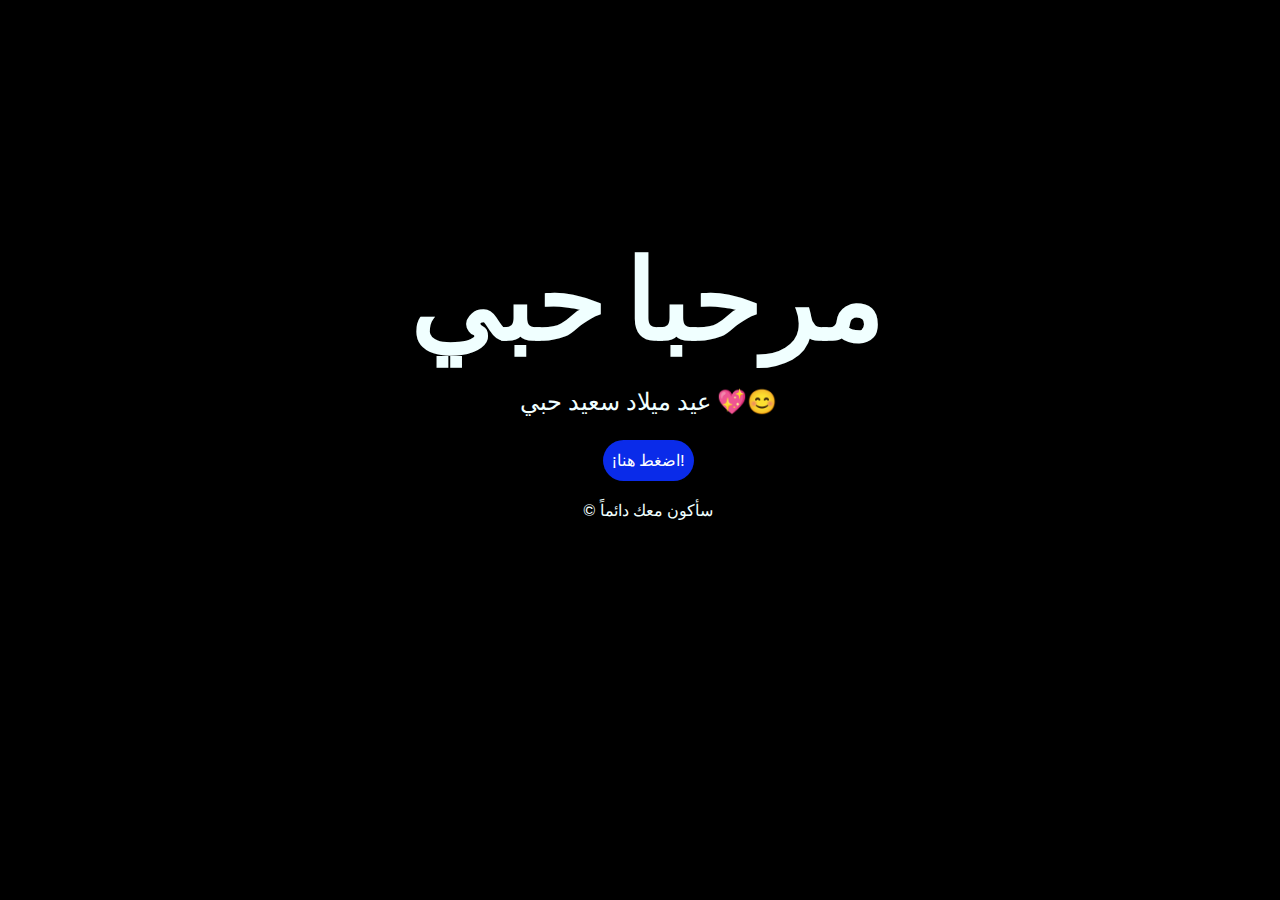
<file: index.html>
<!DOCTYPE html>
<html lang="es">

<head>
    <meta charset="UTF-8">
    <meta http-equiv="X-UA-Compatible" content="IE=edge">
    <meta name="viewport" content="width=device-width, initial-scale=1.0">
    <link rel="stylesheet" href="css/style.css">
    <link rel="icon" href="img/flowers.png" type="image/x-icon">
    <title>Flowers</title>
</head>

<body>
    <div class="greetings">
        <span>مرحبا</span>
        <span>حبي</span>

    </div>
    <div class="description">
        <span>عيد ميلاد سعيد حبي 💖😊</span>
    </div>
    <div class="button">
        <button class="botones">
            <a href="flower.html" style="color: #fff;">¡اضغط هنا!</a>
        </button>
    </div>

    <!-- Créditos -->
    <div class="I LOVE YOU SO MUCH">
        <p>&copy; سأكون معك دائماً</p>
    </div>
</body>

</html>
</file>
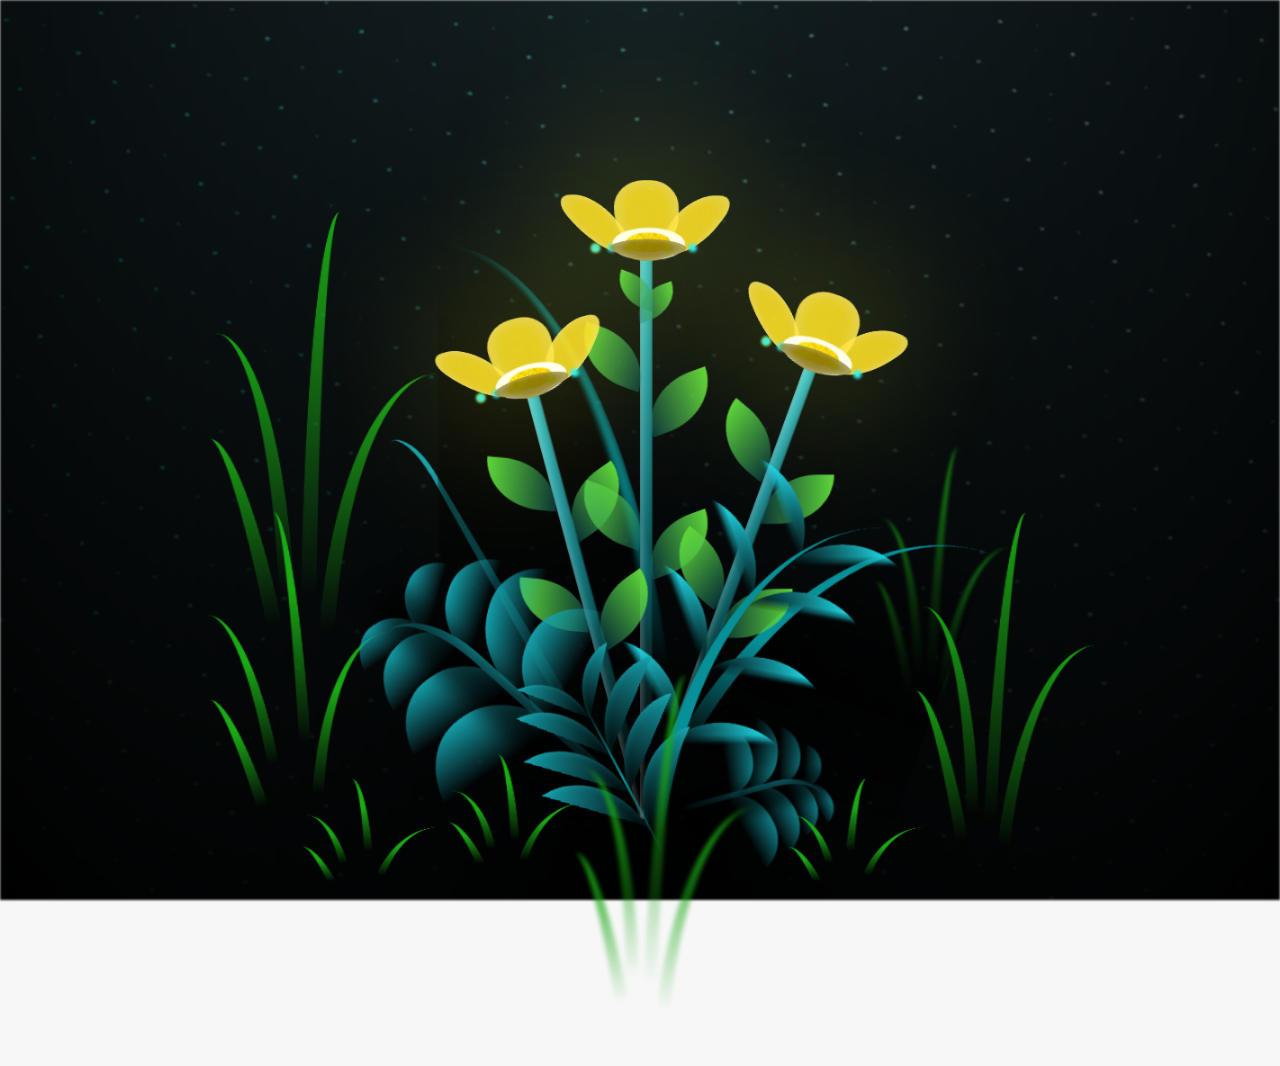
<file: flower.html>
<!DOCTYPE html>
<html lang="es">
  <head>
    <meta charset="UTF-8" />
    <meta http-equiv="X-UA-Compatible" content="IE=edge" />
    <meta name="viewport" content="width=device-width, initial-scale=1.0" />
    <link rel="stylesheet" href="css/main.css" />
    <link rel="icon" href="img/flowers.png" type="image/x-icon" />
    <title>Flower</title>
  </head>
  <body class="container">
    <audio src="sound/Runnin_ Home to You(MP3_160K).mp3" autoplay></audio>
    <div id="lyrics">
      
    </div>
    
    <h1 class="titulo">
      هذه الزهور الصفراء هي انعكاس للفرح الذي تجلبه إلى حياتي. <br> <br>
      شكرًا لك على إضاءة أيامي بوجودك.
      <br> <br> عيد ميلاد سعيد
    </h1>
    <div class="night"></div>
    <div class="flowers">
      <div class="flower flower--1">
        <div class="flower__leafs flower__leafs--1">
          <div class="flower__leaf flower__leaf--1"></div>
          <div class="flower__leaf flower__leaf--2"></div>
          <div class="flower__leaf flower__leaf--3"></div>
          <div class="flower__leaf flower__leaf--4"></div>
          <div class="flower__white-circle"></div>

          <div class="flower__light flower__light--1"></div>
          <div class="flower__light flower__light--2"></div>
          <div class="flower__light flower__light--3"></div>
          <div class="flower__light flower__light--4"></div>
          <div class="flower__light flower__light--5"></div>
          <div class="flower__light flower__light--6"></div>
          <div class="flower__light flower__light--7"></div>
          <div class="flower__light flower__light--8"></div>
        </div>
        <div class="flower__line">
          <div class="flower__line__leaf flower__line__leaf--1"></div>
          <div class="flower__line__leaf flower__line__leaf--2"></div>
          <div class="flower__line__leaf flower__line__leaf--3"></div>
          <div class="flower__line__leaf flower__line__leaf--4"></div>
          <div class="flower__line__leaf flower__line__leaf--5"></div>
          <div class="flower__line__leaf flower__line__leaf--6"></div>
        </div>
      </div>

      <div class="flower flower--2">
        <div class="flower__leafs flower__leafs--2">
          <div class="flower__leaf flower__leaf--1"></div>
          <div class="flower__leaf flower__leaf--2"></div>
          <div class="flower__leaf flower__leaf--3"></div>
          <div class="flower__leaf flower__leaf--4"></div>
          <div class="flower__white-circle"></div>

          <div class="flower__light flower__light--1"></div>
          <div class="flower__light flower__light--2"></div>
          <div class="flower__light flower__light--3"></div>
          <div class="flower__light flower__light--4"></div>
          <div class="flower__light flower__light--5"></div>
          <div class="flower__light flower__light--6"></div>
          <div class="flower__light flower__light--7"></div>
          <div class="flower__light flower__light--8"></div>
        </div>
        <div class="flower__line">
          <div class="flower__line__leaf flower__line__leaf--1"></div>
          <div class="flower__line__leaf flower__line__leaf--2"></div>
          <div class="flower__line__leaf flower__line__leaf--3"></div>
          <div class="flower__line__leaf flower__line__leaf--4"></div>
        </div>
      </div>

      <div class="flower flower--3">
        <div class="flower__leafs flower__leafs--3">
          <div class="flower__leaf flower__leaf--1"></div>
          <div class="flower__leaf flower__leaf--2"></div>
          <div class="flower__leaf flower__leaf--3"></div>
          <div class="flower__leaf flower__leaf--4"></div>
          <div class="flower__white-circle"></div>

          <div class="flower__light flower__light--1"></div>
          <div class="flower__light flower__light--2"></div>
          <div class="flower__light flower__light--3"></div>
          <div class="flower__light flower__light--4"></div>
          <div class="flower__light flower__light--5"></div>
          <div class="flower__light flower__light--6"></div>
          <div class="flower__light flower__light--7"></div>
          <div class="flower__light flower__light--8"></div>
        </div>
        <div class="flower__line">
          <div class="flower__line__leaf flower__line__leaf--1"></div>
          <div class="flower__line__leaf flower__line__leaf--2"></div>
          <div class="flower__line__leaf flower__line__leaf--3"></div>
          <div class="flower__line__leaf flower__line__leaf--4"></div>
        </div>
      </div>

      <div class="grow-ans" style="--d: 1.2s">
        <div class="flower__g-long">
          <div class="flower__g-long__top"></div>
          <div class="flower__g-long__bottom"></div>
        </div>
      </div>

      <div class="growing-grass">
        <div class="flower__grass flower__grass--1">
          <div class="flower__grass--top"></div>
          <div class="flower__grass--bottom"></div>
          <div class="flower__grass__leaf flower__grass__leaf--1"></div>
          <div class="flower__grass__leaf flower__grass__leaf--2"></div>
          <div class="flower__grass__leaf flower__grass__leaf--3"></div>
          <div class="flower__grass__leaf flower__grass__leaf--4"></div>
          <div class="flower__grass__leaf flower__grass__leaf--5"></div>
          <div class="flower__grass__leaf flower__grass__leaf--6"></div>
          <div class="flower__grass__leaf flower__grass__leaf--7"></div>
          <div class="flower__grass__leaf flower__grass__leaf--8"></div>
          <div class="flower__grass__overlay"></div>
        </div>
      </div>

      <div class="growing-grass">
        <div class="flower__grass flower__grass--2">
          <div class="flower__grass--top"></div>
          <div class="flower__grass--bottom"></div>
          <div class="flower__grass__leaf flower__grass__leaf--1"></div>
          <div class="flower__grass__leaf flower__grass__leaf--2"></div>
          <div class="flower__grass__leaf flower__grass__leaf--3"></div>
          <div class="flower__grass__leaf flower__grass__leaf--4"></div>
          <div class="flower__grass__leaf flower__grass__leaf--5"></div>
          <div class="flower__grass__leaf flower__grass__leaf--6"></div>
          <div class="flower__grass__leaf flower__grass__leaf--7"></div>
          <div class="flower__grass__leaf flower__grass__leaf--8"></div>
          <div class="flower__grass__overlay"></div>
        </div>
      </div>

      <div class="grow-ans" style="--d: 2.4s">
        <div class="flower__g-right flower__g-right--1">
          <div class="leaf"></div>
        </div>
      </div>

      <div class="grow-ans" style="--d: 2.8s">
        <div class="flower__g-right flower__g-right--2">
          <div class="leaf"></div>
        </div>
      </div>

      <div class="grow-ans" style="--d: 2.8s">
        <div class="flower__g-front">
          <div
            class="flower__g-front__leaf-wrapper flower__g-front__leaf-wrapper--1"
          >
            <div class="flower__g-front__leaf"></div>
          </div>
          <div
            class="flower__g-front__leaf-wrapper flower__g-front__leaf-wrapper--2"
          >
            <div class="flower__g-front__leaf"></div>
          </div>
          <div
            class="flower__g-front__leaf-wrapper flower__g-front__leaf-wrapper--3"
          >
            <div class="flower__g-front__leaf"></div>
          </div>
          <div
            class="flower__g-front__leaf-wrapper flower__g-front__leaf-wrapper--4"
          >
            <div class="flower__g-front__leaf"></div>
          </div>
          <div
            class="flower__g-front__leaf-wrapper flower__g-front__leaf-wrapper--5"
          >
            <div class="flower__g-front__leaf"></div>
          </div>
          <div
            class="flower__g-front__leaf-wrapper flower__g-front__leaf-wrapper--6"
          >
            <div class="flower__g-front__leaf"></div>
          </div>
          <div
            class="flower__g-front__leaf-wrapper flower__g-front__leaf-wrapper--7"
          >
            <div class="flower__g-front__leaf"></div>
          </div>
          <div
            class="flower__g-front__leaf-wrapper flower__g-front__leaf-wrapper--8"
          >
            <div class="flower__g-front__leaf"></div>
          </div>
          <div class="flower__g-front__line"></div>
        </div>
      </div>

      <div class="grow-ans" style="--d: 3.2s">
        <div class="flower__g-fr">
          <div class="leaf"></div>
          <div class="flower__g-fr__leaf flower__g-fr__leaf--1"></div>
          <div class="flower__g-fr__leaf flower__g-fr__leaf--2"></div>
          <div class="flower__g-fr__leaf flower__g-fr__leaf--3"></div>
          <div class="flower__g-fr__leaf flower__g-fr__leaf--4"></div>
          <div class="flower__g-fr__leaf flower__g-fr__leaf--5"></div>
          <div class="flower__g-fr__leaf flower__g-fr__leaf--6"></div>
          <div class="flower__g-fr__leaf flower__g-fr__leaf--7"></div>
          <div class="flower__g-fr__leaf flower__g-fr__leaf--8"></div>
        </div>
      </div>

      <div class="long-g long-g--0">
        <div class="grow-ans" style="--d: 3s">
          <div class="leaf leaf--0"></div>
        </div>
        <div class="grow-ans" style="--d: 2.2s">
          <div class="leaf leaf--1"></div>
        </div>
        <div class="grow-ans" style="--d: 3.4s">
          <div class="leaf leaf--2"></div>
        </div>
        <div class="grow-ans" style="--d: 3.6s">
          <div class="leaf leaf--3"></div>
        </div>
      </div>

      <div class="long-g long-g--1">
        <div class="grow-ans" style="--d: 3.6s">
          <div class="leaf leaf--0"></div>
        </div>
        <div class="grow-ans" style="--d: 3.8s">
          <div class="leaf leaf--1"></div>
        </div>
        <div class="grow-ans" style="--d: 4s">
          <div class="leaf leaf--2"></div>
        </div>
        <div class="grow-ans" style="--d: 4.2s">
          <div class="leaf leaf--3"></div>
        </div>
      </div>

      <div class="long-g long-g--2">
        <div class="grow-ans" style="--d: 4s">
          <div class="leaf leaf--0"></div>
        </div>
        <div class="grow-ans" style="--d: 4.2s">
          <div class="leaf leaf--1"></div>
        </div>
        <div class="grow-ans" style="--d: 4.4s">
          <div class="leaf leaf--2"></div>
        </div>
        <div class="grow-ans" style="--d: 4.6s">
          <div class="leaf leaf--3"></div>
        </div>
      </div>

      <div class="long-g long-g--3">
        <div class="grow-ans" style="--d: 4s">
          <div class="leaf leaf--0"></div>
        </div>
        <div class="grow-ans" style="--d: 4.2s">
          <div class="leaf leaf--1"></div>
        </div>
        <div class="grow-ans" style="--d: 3s">
          <div class="leaf leaf--2"></div>
        </div>
        <div class="grow-ans" style="--d: 3.6s">
          <div class="leaf leaf--3"></div>
        </div>
      </div>

      <div class="long-g long-g--4">
        <div class="grow-ans" style="--d: 4s">
          <div class="leaf leaf--0"></div>
        </div>
        <div class="grow-ans" style="--d: 4.2s">
          <div class="leaf leaf--1"></div>
        </div>
        <div class="grow-ans" style="--d: 3s">
          <div class="leaf leaf--2"></div>
        </div>
        <div class="grow-ans" style="--d: 3.6s">
          <div class="leaf leaf--3"></div>
        </div>
      </div>

      <div class="long-g long-g--5">
        <div class="grow-ans" style="--d: 4s">
          <div class="leaf leaf--0"></div>
        </div>
        <div class="grow-ans" style="--d: 4.2s">
          <div class="leaf leaf--1"></div>
        </div>
        <div class="grow-ans" style="--d: 3s">
          <div class="leaf leaf--2"></div>
        </div>
        <div class="grow-ans" style="--d: 3.6s">
          <div class="leaf leaf--3"></div>
        </div>
      </div>

      <div class="long-g long-g--6">
        <div class="grow-ans" style="--d: 4.2s">
          <div class="leaf leaf--0"></div>
        </div>
        <div class="grow-ans" style="--d: 4.4s">
          <div class="leaf leaf--1"></div>
        </div>
        <div class="grow-ans" style="--d: 4.6s">
          <div class="leaf leaf--2"></div>
        </div>
        <div class="grow-ans" style="--d: 4.8s">
          <div class="leaf leaf--3"></div>
        </div>
      </div>

      <div class="long-g long-g--7">
        <div class="grow-ans" style="--d: 3s">
          <div class="leaf leaf--0"></div>
        </div>
        <div class="grow-ans" style="--d: 3.2s">
          <div class="leaf leaf--1"></div>
        </div>
        <div class="grow-ans" style="--d: 3.5s">
          <div class="leaf leaf--2"></div>
        </div>
        <div class="grow-ans" style="--d: 3.6s">
          <div class="leaf leaf--3"></div>
        </div>
      </div>
    </div>
    <script src="anim.js"></script>
    <script src="main.js"></script>
  </body>
</html>
</file>
<file: css/style.css>
@import url('https://fonts.googleapis.com/css2?family=Poppins:ital,wght@0,500;1,900&display=swap');
*{
    font-family: 'Poppins',cursive;
}
body{
    color: azure;
    width: 100%;
    height: 82vh;
    display: flex;
    flex-direction: column;
    align-items: center;
    justify-content: center;
    background-color: black;
    /* padding-top: -30; */
}

.botones{
    padding: 9px;
    border-radius: 80px;
    background-color: transparent;
    border: none;
}

.botones a{
    background-color: #0a2be9;
    padding: 9px;
    border-radius: 80px;
    -webkit-border-radius: 80px;
    -moz-border-radius: 80px;
    -ms-border-radius: 80px;
    -o-border-radius: 80px;

}

.botones a:focus{
    background-color: rgb(50, 194, 194);
}

.greetings{
    font-size: 7rem;
    font-weight: 900;
}
.greetings > span{
    animation: glow 2.5s ease-in-out infinite;
}
@keyframes glow{
    0%, 100%{
        color: #fff;
        text-shadow: 0 0 12px #39c6d6, 0 0 50px #39c6d6, 0 0 100px #39c6d6;
    }
    10%, 90%{
        color: #111;
        text-shadow: none;
    }
}
.greetings > span:nth-child(2){
    animation-delay: .2s ;
}
.greetings > span:nth-child(3){
    animation-delay: .4s ;
}
.greetings > span:nth-child(4){
    animation-delay: .6s;
}
.greetings > span:nth-child(5){
    animation-delay: .8s;
}
.greetings > span:nth-child(6){
    animation-delay: 1s;
}

.description{
    font-size: 1.5rem;
    margin-bottom: 20px;
}

.button a{
    text-decoration: none;
    font-size: 1rem;
    color: #111;
}

@media screen and (max-width:574px){
    .greetings{
        display: block;
        font-size: 4rem;
        font-weight: 800;
        text-align: center;
    }
    .description{
        font-size: 2rem;
    }
    
    .button a{
        font-size: 1rem;
    }
}
/* Media query para pantallas pequeñas */
@media only screen and (max-width: 600px) {
    .greetings {
        font-size: 4rem; /* Reduce el tamaño de fuente para móviles */
        text-align: center; /* Centra el texto en móviles */
    }

    .description {
        font-size: 2rem; /* Ajusta el tamaño de la descripción en móviles */
    }

    .button {
        width: 100%; /* Botón ocupa todo el ancho de la pantalla en móviles */
        text-align: center; /* Centra el botón */
    }

    .botones {
        padding: 10px 20px; /* Ajusta el padding para pantallas pequeñas */
        font-size: 1rem; /* Tamaño de fuente más pequeño en botones */
    }

    /* Otros ajustes específicos para pantallas pequeñas */
}
</file>
<file: css/main.css>
*,
*::after,
*::before {
  padding: 0;
  margin: 0;
  box-sizing: border-box;
}

:root {
  --dark-color: #000;
}

body {
  display: flex;
  align-items: flex-end;
  justify-content: center;
  min-height: 100vh;
  background-color: var(--dark-color);
  overflow: hidden;
  perspective: 1000px;
}

#lyrics {
  font-size: 28px;
  font-family: "Franklin Gothic Medium", "Arial Narrow", Arial, sans-serif;
  color: white;
  position: absolute;
  margin-bottom: 20%;
  z-index: 1;
  font-weight: bold;
  letter-spacing: 4px;
}
@media only screen and (max-width: 600px) {
  /* Estilos específicos para dispositivos con un ancho máximo de 600px */
  #lyrics {
      font-size: 14px; /* Reduce el tamaño del texto para dispositivos más pequeños */
      margin-bottom: 530px;
      letter-spacing: 3px;
  }

}
.titulo {
  margin-bottom: 180px;
  font-family: "Arial Narrow", Arial, sans-serif;
  color: yellow;
  position: absolute;
  font-weight: bold;
  letter-spacing: 10px;
  opacity: 0;
  animation: fadeIn 3s ease-in-out forwards;
  text-align: center;
}
@keyframes fadeIn {
  from {
    opacity: 0;
  }
  to {
    opacity: 1;
  }
}

.night {
  z-index: -1;
  position: absolute;
  left: 50%;
  top: 0;
  transform: translateX(-50%);
  width: 100%;
  height: 100%;
  filter: blur(0.1vmin);
  background-image: radial-gradient(
      ellipse at top,
      transparent 0%,
      var(--dark-color)
    ),
    radial-gradient(
      ellipse at bottom,
      var(--dark-color),
      rgba(145, 233, 255, 0.2)
    ),
    repeating-linear-gradient(
      220deg,
      rgb(0, 0, 0) 0px,
      rgb(0, 0, 0) 19px,
      transparent 19px,
      transparent 22px
    ),
    repeating-linear-gradient(
      189deg,
      rgb(0, 0, 0) 0px,
      rgb(0, 0, 0) 19px,
      transparent 19px,
      transparent 22px
    ),
    repeating-linear-gradient(
      148deg,
      rgb(0, 0, 0) 0px,
      rgb(0, 0, 0) 19px,
      transparent 19px,
      transparent 22px
    ),
    linear-gradient(90deg, rgb(0, 255, 250), rgb(240, 240, 240));
}

.flowers {
  position: relative;
  transform: scale(0.9);
  /*margin-bottom: 100px;
  */
}

@media only screen and (max-width: 600px) {
  /* Estilos específicos para dispositivos con un ancho máximo de 600px */
.flowers {
      font-size: 14px;
      margin-bottom: 35%;
      letter-spacing: 3px;
      transform: scale(1.0);
}

}

.flower {
  position: absolute;
  bottom: 10vmin;
  transform-origin: bottom center;
  z-index: 10;
  --fl-speed: 0.8s;
}
.flower--1 {
  -webkit-animation: moving-flower-1 4s linear infinite;
  animation: moving-flower-1 4s linear infinite;
}
.flower--1 .flower__line {
  height: 70vmin;
  -webkit-animation-delay: 0.3s;
  animation-delay: 0.3s;
}
.flower--1 .flower__line__leaf--1 {
  -webkit-animation: blooming-leaf-right var(--fl-speed) 1.6s backwards;
  animation: blooming-leaf-right var(--fl-speed) 1.6s backwards;
}
.flower--1 .flower__line__leaf--2 {
  -webkit-animation: blooming-leaf-right var(--fl-speed) 1.4s backwards;
  animation: blooming-leaf-right var(--fl-speed) 1.4s backwards;
}
.flower--1 .flower__line__leaf--3 {
  -webkit-animation: blooming-leaf-left var(--fl-speed) 1.2s backwards;
  animation: blooming-leaf-left var(--fl-speed) 1.2s backwards;
}
.flower--1 .flower__line__leaf--4 {
  -webkit-animation: blooming-leaf-left var(--fl-speed) 1s backwards;
  animation: blooming-leaf-left var(--fl-speed) 1s backwards;
}
.flower--1 .flower__line__leaf--5 {
  -webkit-animation: blooming-leaf-right var(--fl-speed) 1.8s backwards;
  animation: blooming-leaf-right var(--fl-speed) 1.8s backwards;
}
.flower--1 .flower__line__leaf--6 {
  -webkit-animation: blooming-leaf-left var(--fl-speed) 2s backwards;
  animation: blooming-leaf-left var(--fl-speed) 2s backwards;
}
.flower--2 {
  left: 50%;
  transform: rotate(20deg);
  -webkit-animation: moving-flower-2 4s linear infinite;
  animation: moving-flower-2 4s linear infinite;
}
.flower--2 .flower__line {
  height: 60vmin;
  -webkit-animation-delay: 0.6s;
  animation-delay: 0.6s;
}
.flower--2 .flower__line__leaf--1 {
  -webkit-animation: blooming-leaf-right var(--fl-speed) 1.9s backwards;
  animation: blooming-leaf-right var(--fl-speed) 1.9s backwards;
}
.flower--2 .flower__line__leaf--2 {
  -webkit-animation: blooming-leaf-right var(--fl-speed) 1.7s backwards;
  animation: blooming-leaf-right var(--fl-speed) 1.7s backwards;
}
.flower--2 .flower__line__leaf--3 {
  -webkit-animation: blooming-leaf-left var(--fl-speed) 1.5s backwards;
  animation: blooming-leaf-left var(--fl-speed) 1.5s backwards;
}
.flower--2 .flower__line__leaf--4 {
  -webkit-animation: blooming-leaf-left var(--fl-speed) 1.3s backwards;
  animation: blooming-leaf-left var(--fl-speed) 1.3s backwards;
}
.flower--3 {
  left: 50%;
  transform: rotate(-15deg);
  -webkit-animation: moving-flower-3 4s linear infinite;
  animation: moving-flower-3 4s linear infinite;
}
.flower--3 .flower__line {
  -webkit-animation-delay: 0.9s;
  animation-delay: 0.9s;
}
.flower--3 .flower__line__leaf--1 {
  -webkit-animation: blooming-leaf-right var(--fl-speed) 2.5s backwards;
  animation: blooming-leaf-right var(--fl-speed) 2.5s backwards;
}
.flower--3 .flower__line__leaf--2 {
  -webkit-animation: blooming-leaf-right var(--fl-speed) 2.3s backwards;
  animation: blooming-leaf-right var(--fl-speed) 2.3s backwards;
}
.flower--3 .flower__line__leaf--3 {
  -webkit-animation: blooming-leaf-left var(--fl-speed) 2.1s backwards;
  animation: blooming-leaf-left var(--fl-speed) 2.1s backwards;
}
.flower--3 .flower__line__leaf--4 {
  -webkit-animation: blooming-leaf-left var(--fl-speed) 1.9s backwards;
  animation: blooming-leaf-left var(--fl-speed) 1.9s backwards;
}
.flower__leafs {
  position: relative;
  -webkit-animation: blooming-flower 2s backwards;
  animation: blooming-flower 2s backwards;
}
.flower__leafs--1 {
  -webkit-animation-delay: 1.1s;
  animation-delay: 1.1s;
}
.flower__leafs--2 {
  -webkit-animation-delay: 1.4s;
  animation-delay: 1.4s;
}
.flower__leafs--3 {
  -webkit-animation-delay: 1.7s;
  animation-delay: 1.7s;
}
.flower__leafs::after {
  content: "";
  position: absolute;
  left: 0;
  top: 0;
  transform: translate(-50%, -100%);
  width: 8vmin;
  height: 8vmin;
  background-color: #f9fd25;
  /* background-color: #fd2525; */
  filter: blur(10vmin);
}
.flower__leaf {
  position: absolute;
  bottom: 0;
  left: 50%;
  width: 8vmin;
  height: 11vmin;
  border-radius: 51% 49% 47% 53%/44% 45% 55% 69%;
  background-color: #253bfd;
  background-color: #fddd25;
  transform-origin: bottom center;
  opacity: 0.9;
  box-shadow: inset 0 0 2vmin rgba(255, 255, 255, 0.5);
}
.flower__leaf--1 {
  transform: translate(-10%, 1%) rotateY(40deg) rotateX(-50deg);
}
.flower__leaf--2 {
  transform: translate(-50%, -4%) rotateX(40deg);
}
.flower__leaf--3 {
  transform: translate(-90%, 0%) rotateY(45deg) rotateX(50deg);
}
.flower__leaf--4 {
  width: 8vmin;
  height: 8vmin;
  transform-origin: bottom left;
  border-radius: 4vmin 10vmin 4vmin 4vmin;
  transform: translate(0%, 18%) rotateX(70deg) rotate(-43deg);
  background-color: #7c6901;
  z-index: 1;
  opacity: 0.8;
}
.flower__white-circle {
  position: absolute;
  left: -3.5vmin;
  top: -3vmin;
  width: 9vmin;
  height: 4vmin;
  border-radius: 50%;
  background-color: #fff;
}
.flower__white-circle::after {
  content: "";
  position: absolute;
  left: 50%;
  top: 45%;
  transform: translate(-50%, -50%);
  width: 60%;
  height: 60%;
  border-radius: inherit;
  background-image: repeating-linear-gradient(
      135deg,
      rgba(0, 0, 0, 0.03) 0px,
      rgba(0, 0, 0, 0.03) 1px,
      transparent 1px,
      transparent 12px
    ),
    repeating-linear-gradient(
      45deg,
      rgba(0, 0, 0, 0.03) 0px,
      rgba(0, 0, 0, 0.03) 1px,
      transparent 1px,
      transparent 12px
    ),
    repeating-linear-gradient(
      67.5deg,
      rgba(0, 0, 0, 0.03) 0px,
      rgba(0, 0, 0, 0.03) 1px,
      transparent 1px,
      transparent 12px
    ),
    repeating-linear-gradient(
      135deg,
      rgba(0, 0, 0, 0.03) 0px,
      rgba(0, 0, 0, 0.03) 1px,
      transparent 1px,
      transparent 12px
    ),
    repeating-linear-gradient(
      45deg,
      rgba(0, 0, 0, 0.03) 0px,
      rgba(0, 0, 0, 0.03) 1px,
      transparent 1px,
      transparent 12px
    ),
    repeating-linear-gradient(
      112.5deg,
      rgba(0, 0, 0, 0.03) 0px,
      rgba(0, 0, 0, 0.03) 1px,
      transparent 1px,
      transparent 12px
    ),
    repeating-linear-gradient(
      112.5deg,
      rgba(0, 0, 0, 0.03) 0px,
      rgba(0, 0, 0, 0.03) 1px,
      transparent 1px,
      transparent 12px
    ),
    repeating-linear-gradient(
      45deg,
      rgba(0, 0, 0, 0.03) 0px,
      rgba(0, 0, 0, 0.03) 1px,
      transparent 1px,
      transparent 12px
    ),
    repeating-linear-gradient(
      22.5deg,
      rgba(0, 0, 0, 0.03) 0px,
      rgba(0, 0, 0, 0.03) 1px,
      transparent 1px,
      transparent 12px
    ),
    repeating-linear-gradient(
      45deg,
      rgba(0, 0, 0, 0.03) 0px,
      rgba(0, 0, 0, 0.03) 1px,
      transparent 1px,
      transparent 12px
    ),
    repeating-linear-gradient(
      22.5deg,
      rgba(0, 0, 0, 0.03) 0px,
      rgba(0, 0, 0, 0.03) 1px,
      transparent 1px,
      transparent 12px
    ),
    repeating-linear-gradient(
      135deg,
      rgba(0, 0, 0, 0.03) 0px,
      rgba(0, 0, 0, 0.03) 1px,
      transparent 1px,
      transparent 12px
    ),
    repeating-linear-gradient(
      157.5deg,
      rgba(0, 0, 0, 0.03) 0px,
      rgba(0, 0, 0, 0.03) 1px,
      transparent 1px,
      transparent 12px
    ),
    repeating-linear-gradient(
      67.5deg,
      rgba(0, 0, 0, 0.03) 0px,
      rgba(0, 0, 0, 0.03) 1px,
      transparent 1px,
      transparent 12px
    ),
    repeating-linear-gradient(
      67.5deg,
      rgba(0, 0, 0, 0.03) 0px,
      rgba(0, 0, 0, 0.03) 1px,
      transparent 1px,
      transparent 12px
    ),
    linear-gradient(90deg, rgb(255, 235, 18), rgb(255, 206, 0));
}
.flower__line {
  height: 55vmin;
  width: 1.5vmin;
  background-image: linear-gradient(
      to left,
      rgba(0, 0, 0, 0.2),
      transparent,
      rgba(255, 255, 255, 0.2)
    ),
    linear-gradient(to top, transparent 10%, #14757a, #39c6d6);
  box-shadow: inset 0 0 2px rgba(0, 0, 0, 0.5);
  -webkit-animation: grow-flower-tree 4s backwards;
  animation: grow-flower-tree 4s backwards;
}
.flower__line__leaf {
  --w: 7vmin;
  --h: calc(var(--w) + 2vmin);
  position: absolute;
  top: 20%;
  left: 90%;
  width: var(--w);
  height: var(--h);
  border-top-right-radius: var(--h);
  border-bottom-left-radius: var(--h);
  background-image: linear-gradient(to top, rgba(20, 117, 122, 0.4), #5ed639);
}
.flower__line__leaf--1 {
  transform: rotate(70deg) rotateY(30deg);
}
.flower__line__leaf--2 {
  top: 45%;
  transform: rotate(70deg) rotateY(30deg);
}
.flower__line__leaf--3,
.flower__line__leaf--4,
.flower__line__leaf--6 {
  border-top-right-radius: 0;
  border-bottom-left-radius: 0;
  border-top-left-radius: var(--h);
  border-bottom-right-radius: var(--h);
  left: -460%;
  top: 12%;
  transform: rotate(-70deg) rotateY(30deg);
}
.flower__line__leaf--4 {
  top: 40%;
}
.flower__line__leaf--5 {
  top: 0;
  transform-origin: left;
  transform: rotate(70deg) rotateY(30deg) scale(0.6);
}
.flower__line__leaf--6 {
  top: -2%;
  left: -450%;
  transform-origin: right;
  transform: rotate(-70deg) rotateY(30deg) scale(0.6);
}
.flower__light {
  position: absolute;
  bottom: 0vmin;
  width: 1vmin;
  height: 1vmin;
  background-color: rgb(255, 251, 0);
  border-radius: 50%;
  filter: blur(0.2vmin);
  -webkit-animation: light-ans 4s linear infinite backwards;
  animation: light-ans 4s linear infinite backwards;
}
.flower__light:nth-child(odd) {
  background-color: #23f0ff;
}
.flower__light--1 {
  left: -2vmin;
  -webkit-animation-delay: 1s;
  animation-delay: 1s;
}
.flower__light--2 {
  left: 3vmin;
  -webkit-animation-delay: 0.5s;
  animation-delay: 0.5s;
}
.flower__light--3 {
  left: -6vmin;
  -webkit-animation-delay: 0.3s;
  animation-delay: 0.3s;
}
.flower__light--4 {
  left: 6vmin;
  -webkit-animation-delay: 0.9s;
  animation-delay: 0.9s;
}
.flower__light--5 {
  left: -1vmin;
  -webkit-animation-delay: 1.5s;
  animation-delay: 1.5s;
}
.flower__light--6 {
  left: -4vmin;
  -webkit-animation-delay: 3s;
  animation-delay: 3s;
}
.flower__light--7 {
  left: 3vmin;
  -webkit-animation-delay: 2s;
  animation-delay: 2s;
}
.flower__light--8 {
  left: -6vmin;
  -webkit-animation-delay: 3.5s;
  animation-delay: 3.5s;
}
.flower__grass {
  --c: #159faa;
  --line-w: 1.5vmin;
  position: absolute;
  bottom: 12vmin;
  left: -7vmin;
  display: flex;
  flex-direction: column;
  align-items: flex-end;
  z-index: 20;
  transform-origin: bottom center;
  transform: rotate(-48deg) rotateY(40deg);
}
.flower__grass--1 {
  -webkit-animation: moving-grass 2s linear infinite;
  animation: moving-grass 2s linear infinite;
}
.flower__grass--2 {
  left: 2vmin;
  bottom: 10vmin;
  transform: scale(0.5) rotate(75deg) rotateX(10deg) rotateY(-200deg);
  opacity: 0.8;
  z-index: 0;
  -webkit-animation: moving-grass--2 1.5s linear infinite;
  animation: moving-grass--2 1.5s linear infinite;
}
.flower__grass--top {
  width: 7vmin;
  height: 10vmin;
  border-top-right-radius: 100%;
  border-right: var(--line-w) solid var(--c);
  transform-origin: bottom center;
  transform: rotate(-2deg);
}
.flower__grass--bottom {
  margin-top: -2px;
  width: var(--line-w);
  height: 25vmin;
  background-image: linear-gradient(to top, transparent, var(--c));
}
.flower__grass__leaf {
  --size: 10vmin;
  position: absolute;
  width: calc(var(--size) * 2.1);
  height: var(--size);
  border-top-left-radius: var(--size);
  border-top-right-radius: var(--size);
  background-image: linear-gradient(
    to top,
    transparent,
    transparent 30%,
    var(--c)
  );
  z-index: 100;
}
.flower__grass__leaf--1 {
  top: -6%;
  left: 30%;
  --size: 6vmin;
  transform: rotate(-20deg);
  -webkit-animation: growing-grass-ans--1 2s 2.6s backwards;
  animation: growing-grass-ans--1 2s 2.6s backwards;
}
@-webkit-keyframes growing-grass-ans--1 {
  0% {
    transform-origin: bottom left;
    transform: rotate(-20deg) scale(0);
  }
}
@keyframes growing-grass-ans--1 {
  0% {
    transform-origin: bottom left;
    transform: rotate(-20deg) scale(0);
  }
}
.flower__grass__leaf--2 {
  top: -5%;
  left: -110%;
  --size: 6vmin;
  transform: rotate(10deg);
  -webkit-animation: growing-grass-ans--2 2s 2.4s linear backwards;
  animation: growing-grass-ans--2 2s 2.4s linear backwards;
}
@-webkit-keyframes growing-grass-ans--2 {
  0% {
    transform-origin: bottom right;
    transform: rotate(10deg) scale(0);
  }
}
@keyframes growing-grass-ans--2 {
  0% {
    transform-origin: bottom right;
    transform: rotate(10deg) scale(0);
  }
}
.flower__grass__leaf--3 {
  top: 5%;
  left: 60%;
  --size: 8vmin;
  transform: rotate(-18deg) rotateX(-20deg);
  -webkit-animation: growing-grass-ans--3 2s 2.2s linear backwards;
  animation: growing-grass-ans--3 2s 2.2s linear backwards;
}
@-webkit-keyframes growing-grass-ans--3 {
  0% {
    transform-origin: bottom left;
    transform: rotate(-18deg) rotateX(-20deg) scale(0);
  }
}
@keyframes growing-grass-ans--3 {
  0% {
    transform-origin: bottom left;
    transform: rotate(-18deg) rotateX(-20deg) scale(0);
  }
}
.flower__grass__leaf--4 {
  top: 6%;
  left: -135%;
  --size: 8vmin;
  transform: rotate(2deg);
  -webkit-animation: growing-grass-ans--4 2s 2s linear backwards;
  animation: growing-grass-ans--4 2s 2s linear backwards;
}
@-webkit-keyframes growing-grass-ans--4 {
  0% {
    transform-origin: bottom right;
    transform: rotate(2deg) scale(0);
  }
}
@keyframes growing-grass-ans--4 {
  0% {
    transform-origin: bottom right;
    transform: rotate(2deg) scale(0);
  }
}
.flower__grass__leaf--5 {
  top: 20%;
  left: 60%;
  --size: 10vmin;
  transform: rotate(-24deg) rotateX(-20deg);
  -webkit-animation: growing-grass-ans--5 2s 1.8s linear backwards;
  animation: growing-grass-ans--5 2s 1.8s linear backwards;
}
@-webkit-keyframes growing-grass-ans--5 {
  0% {
    transform-origin: bottom left;
    transform: rotate(-24deg) rotateX(-20deg) scale(0);
  }
}
@keyframes growing-grass-ans--5 {
  0% {
    transform-origin: bottom left;
    transform: rotate(-24deg) rotateX(-20deg) scale(0);
  }
}
.flower__grass__leaf--6 {
  top: 22%;
  left: -180%;
  --size: 10vmin;
  transform: rotate(10deg);
  -webkit-animation: growing-grass-ans--6 2s 1.6s linear backwards;
  animation: growing-grass-ans--6 2s 1.6s linear backwards;
}
@-webkit-keyframes growing-grass-ans--6 {
  0% {
    transform-origin: bottom right;
    transform: rotate(10deg) scale(0);
  }
}
@keyframes growing-grass-ans--6 {
  0% {
    transform-origin: bottom right;
    transform: rotate(10deg) scale(0);
  }
}
.flower__grass__leaf--7 {
  top: 39%;
  left: 70%;
  --size: 10vmin;
  transform: rotate(-10deg);
  -webkit-animation: growing-grass-ans--7 2s 1.4s linear backwards;
  animation: growing-grass-ans--7 2s 1.4s linear backwards;
}
@-webkit-keyframes growing-grass-ans--7 {
  0% {
    transform-origin: bottom left;
    transform: rotate(-10deg) scale(0);
  }
}
@keyframes growing-grass-ans--7 {
  0% {
    transform-origin: bottom left;
    transform: rotate(-10deg) scale(0);
  }
}
.flower__grass__leaf--8 {
  top: 40%;
  left: -215%;
  --size: 11vmin;
  transform: rotate(10deg);
  -webkit-animation: growing-grass-ans--8 2s 1.2s linear backwards;
  animation: growing-grass-ans--8 2s 1.2s linear backwards;
}
@-webkit-keyframes growing-grass-ans--8 {
  0% {
    transform-origin: bottom right;
    transform: rotate(10deg) scale(0);
  }
}
@keyframes growing-grass-ans--8 {
  0% {
    transform-origin: bottom right;
    transform: rotate(10deg) scale(0);
  }
}
.flower__grass__overlay {
  position: absolute;
  top: -10%;
  right: 0%;
  width: 100%;
  height: 100%;
  background-color: rgba(0, 0, 0, 0.6);
  filter: blur(1.5vmin);
  z-index: 100;
}
.flower__g-long {
  --w: 2vmin;
  --h: 6vmin;
  --c: #159faa;
  position: absolute;
  bottom: 10vmin;
  left: -3vmin;
  transform-origin: bottom center;
  transform: rotate(-30deg) rotateY(-20deg);
  display: flex;
  flex-direction: column;
  align-items: flex-end;
  -webkit-animation: flower-g-long-ans 3s linear infinite;
  animation: flower-g-long-ans 3s linear infinite;
}
@-webkit-keyframes flower-g-long-ans {
  0%,
  100% {
    transform: rotate(-30deg) rotateY(-20deg);
  }
  50% {
    transform: rotate(-32deg) rotateY(-20deg);
  }
}
@keyframes flower-g-long-ans {
  0%,
  100% {
    transform: rotate(-30deg) rotateY(-20deg);
  }
  50% {
    transform: rotate(-32deg) rotateY(-20deg);
  }
}
.flower__g-long__top {
  top: calc(var(--h) * -1);
  width: calc(var(--w) + 1vmin);
  height: var(--h);
  border-top-right-radius: 100%;
  border-right: 0.7vmin solid var(--c);
  transform: translate(-0.7vmin, 1vmin);
}
.flower__g-long__bottom {
  width: var(--w);
  height: 50vmin;
  transform-origin: bottom center;
  background-image: linear-gradient(to top, transparent 30%, var(--c));
  box-shadow: inset 0 0 2px rgba(0, 0, 0, 0.5);
  -webkit-clip-path: polygon(35% 0, 65% 1%, 100% 100%, 0% 100%);
  clip-path: polygon(35% 0, 65% 1%, 100% 100%, 0% 100%);
}
.flower__g-right {
  position: absolute;
  bottom: 6vmin;
  left: -2vmin;
  transform-origin: bottom left;
  transform: rotate(20deg);
}
.flower__g-right .leaf {
  width: 30vmin;
  height: 50vmin;
  border-top-left-radius: 100%;
  border-left: 2vmin solid #079097;
  background-image: linear-gradient(
    to bottom,
    transparent,
    var(--dark-color) 60%
  );
  -webkit-mask-image: linear-gradient(to top, transparent 30%, #079097 60%);
}
.flower__g-right--1 {
  -webkit-animation: flower-g-right-ans 2.5s linear infinite;
  animation: flower-g-right-ans 2.5s linear infinite;
}
.flower__g-right--2 {
  left: 5vmin;
  transform: rotateY(-180deg);
  -webkit-animation: flower-g-right-ans--2 3s linear infinite;
  animation: flower-g-right-ans--2 3s linear infinite;
}
.flower__g-right--2 .leaf {
  height: 75vmin;
  filter: blur(0.3vmin);
  opacity: 0.8;
}
@-webkit-keyframes flower-g-right-ans {
  0%,
  100% {
    transform: rotate(20deg);
  }
  50% {
    transform: rotate(24deg) rotateX(-20deg);
  }
}
@keyframes flower-g-right-ans {
  0%,
  100% {
    transform: rotate(20deg);
  }
  50% {
    transform: rotate(24deg) rotateX(-20deg);
  }
}
@-webkit-keyframes flower-g-right-ans--2 {
  0%,
  100% {
    transform: rotateY(-180deg) rotate(0deg) rotateX(-20deg);
  }
  50% {
    transform: rotateY(-180deg) rotate(6deg) rotateX(-20deg);
  }
}
@keyframes flower-g-right-ans--2 {
  0%,
  100% {
    transform: rotateY(-180deg) rotate(0deg) rotateX(-20deg);
  }
  50% {
    transform: rotateY(-180deg) rotate(6deg) rotateX(-20deg);
  }
}
.flower__g-front {
  position: absolute;
  bottom: 6vmin;
  left: 2.5vmin;
  z-index: 100;
  transform-origin: bottom center;
  transform: rotate(-28deg) rotateY(30deg) scale(1.04);
  -webkit-animation: flower__g-front-ans 2s linear infinite;
  animation: flower__g-front-ans 2s linear infinite;
}
@-webkit-keyframes flower__g-front-ans {
  0%,
  100% {
    transform: rotate(-28deg) rotateY(30deg) scale(1.04);
  }
  50% {
    transform: rotate(-35deg) rotateY(40deg) scale(1.04);
  }
}
@keyframes flower__g-front-ans {
  0%,
  100% {
    transform: rotate(-28deg) rotateY(30deg) scale(1.04);
  }
  50% {
    transform: rotate(-35deg) rotateY(40deg) scale(1.04);
  }
}
.flower__g-front__line {
  width: 0.3vmin;
  height: 20vmin;
  background-image: linear-gradient(
    to top,
    transparent,
    #079097,
    transparent 100%
  );
  position: relative;
}
.flower__g-front__leaf-wrapper {
  position: absolute;
  top: 0;
  left: 0;
  transform-origin: bottom left;
  transform: rotate(10deg);
}
.flower__g-front__leaf-wrapper:nth-child(even) {
  left: 0vmin;
  transform: rotateY(-180deg) rotate(5deg);
  -webkit-animation: flower__g-front__leaf-left-ans 1s ease-in backwards;
  animation: flower__g-front__leaf-left-ans 1s ease-in backwards;
}
.flower__g-front__leaf-wrapper:nth-child(odd) {
  -webkit-animation: flower__g-front__leaf-ans 1s ease-in backwards;
  animation: flower__g-front__leaf-ans 1s ease-in backwards;
}
.flower__g-front__leaf-wrapper--1 {
  top: -8vmin;
  transform: scale(0.7);
  -webkit-animation: flower__g-front__leaf-ans 1s 5.5s ease-in backwards !important;
  animation: flower__g-front__leaf-ans 1s 5.5s ease-in backwards !important;
}
.flower__g-front__leaf-wrapper--2 {
  top: -8vmin;
  transform: rotateY(-180deg) scale(0.7) !important;
  -webkit-animation: flower__g-front__leaf-left-ans-2 1s 4.6s ease-in backwards !important;
  animation: flower__g-front__leaf-left-ans-2 1s 4.6s ease-in backwards !important;
}
.flower__g-front__leaf-wrapper--3 {
  top: -3vmin;
  -webkit-animation: flower__g-front__leaf-ans 1s 4.6s ease-in backwards;
  animation: flower__g-front__leaf-ans 1s 4.6s ease-in backwards;
}
.flower__g-front__leaf-wrapper--4 {
  top: -3vmin;
  transform: rotateY(-180deg) scale(0.9) !important;
  -webkit-animation: flower__g-front__leaf-left-ans-2 1s 4.6s ease-in backwards !important;
  animation: flower__g-front__leaf-left-ans-2 1s 4.6s ease-in backwards !important;
}
@-webkit-keyframes flower__g-front__leaf-left-ans-2 {
  0% {
    transform: rotateY(-180deg) scale(0);
  }
}
@keyframes flower__g-front__leaf-left-ans-2 {
  0% {
    transform: rotateY(-180deg) scale(0);
  }
}
.flower__g-front__leaf-wrapper--5,
.flower__g-front__leaf-wrapper--6 {
  top: 2vmin;
}
.flower__g-front__leaf-wrapper--7,
.flower__g-front__leaf-wrapper--8 {
  top: 6.5vmin;
}
.flower__g-front__leaf-wrapper--2 {
  -webkit-animation-delay: 5.2s !important;
  animation-delay: 5.2s !important;
}
.flower__g-front__leaf-wrapper--3 {
  -webkit-animation-delay: 4.9s !important;
  animation-delay: 4.9s !important;
}
.flower__g-front__leaf-wrapper--5 {
  -webkit-animation-delay: 4.3s !important;
  animation-delay: 4.3s !important;
}
.flower__g-front__leaf-wrapper--6 {
  -webkit-animation-delay: 4.1s !important;
  animation-delay: 4.1s !important;
}
.flower__g-front__leaf-wrapper--7 {
  -webkit-animation-delay: 3.8s !important;
  animation-delay: 3.8s !important;
}
.flower__g-front__leaf-wrapper--8 {
  -webkit-animation-delay: 3.5s !important;
  animation-delay: 3.5s !important;
}
@-webkit-keyframes flower__g-front__leaf-ans {
  0% {
    transform: rotate(10deg) scale(0);
  }
}
@keyframes flower__g-front__leaf-ans {
  0% {
    transform: rotate(10deg) scale(0);
  }
}
@-webkit-keyframes flower__g-front__leaf-left-ans {
  0% {
    transform: rotateY(-180deg) rotate(5deg) scale(0);
  }
}
@keyframes flower__g-front__leaf-left-ans {
  0% {
    transform: rotateY(-180deg) rotate(5deg) scale(0);
  }
}
.flower__g-front__leaf {
  width: 10vmin;
  height: 10vmin;
  border-radius: 100% 0% 0% 100%/100% 100% 0% 0%;
  box-shadow: inset 0 2px 1vmin hsla(184deg, 97%, 58%, 0.2);
  background-image: linear-gradient(
      to bottom left,
      transparent,
      var(--dark-color)
    ),
    linear-gradient(to bottom right, #159faa 50%, transparent 50%, transparent);
  -webkit-mask-image: linear-gradient(
    to bottom right,
    #159faa 50%,
    transparent 50%,
    transparent
  );
  mask-image: linear-gradient(
    to bottom right,
    #159faa 50%,
    transparent 50%,
    transparent
  );
}
.flower__g-fr {
  position: absolute;
  bottom: -4vmin;
  left: vmin;
  transform-origin: bottom left;
  z-index: 10;
  -webkit-animation: flower__g-fr-ans 2s linear infinite;
  animation: flower__g-fr-ans 2s linear infinite;
}
@-webkit-keyframes flower__g-fr-ans {
  0%,
  100% {
    transform: rotate(2deg);
  }
  50% {
    transform: rotate(4deg);
  }
}
@keyframes flower__g-fr-ans {
  0%,
  100% {
    transform: rotate(2deg);
  }
  50% {
    transform: rotate(4deg);
  }
}
.flower__g-fr .leaf {
  width: 30vmin;
  height: 50vmin;
  border-top-left-radius: 100%;
  border-left: 2vmin solid #079097;
  -webkit-mask-image: linear-gradient(to top, transparent 25%, #079097 50%);
  position: relative;
  z-index: 1;
}
.flower__g-fr__leaf {
  position: absolute;
  top: 0;
  left: 0;
  width: 10vmin;
  height: 10vmin;
  border-radius: 100% 0% 0% 100%/100% 100% 0% 0%;
  box-shadow: inset 0 2px 1vmin hsla(184deg, 97%, 58%, 0.2);
  background-image: linear-gradient(
      to bottom left,
      transparent,
      var(--dark-color) 98%
    ),
    linear-gradient(to bottom right, #23f0ff 45%, transparent 50%, transparent);
  -webkit-mask-image: linear-gradient(
    135deg,
    #159faa 40%,
    transparent 50%,
    transparent
  );
}
.flower__g-fr__leaf--1 {
  left: 20vmin;
  transform: rotate(45deg);
  -webkit-animation: flower__g-fr-leaft-ans-1 0.5s 5.2s linear backwards;
  animation: flower__g-fr-leaft-ans-1 0.5s 5.2s linear backwards;
}
@-webkit-keyframes flower__g-fr-leaft-ans-1 {
  0% {
    transform-origin: left;
    transform: rotate(45deg) scale(0);
  }
}
@keyframes flower__g-fr-leaft-ans-1 {
  0% {
    transform-origin: left;
    transform: rotate(45deg) scale(0);
  }
}
.flower__g-fr__leaf--2 {
  left: 12vmin;
  top: -7vmin;
  transform: rotate(25deg) rotateY(-180deg);
  -webkit-animation: flower__g-fr-leaft-ans-6 0.5s 5s linear backwards;
  animation: flower__g-fr-leaft-ans-6 0.5s 5s linear backwards;
}
.flower__g-fr__leaf--3 {
  left: 15vmin;
  top: 6vmin;
  transform: rotate(55deg);
  -webkit-animation: flower__g-fr-leaft-ans-5 0.5s 4.8s linear backwards;
  animation: flower__g-fr-leaft-ans-5 0.5s 4.8s linear backwards;
}
.flower__g-fr__leaf--4 {
  left: 6vmin;
  top: -2vmin;
  transform: rotate(25deg) rotateY(-180deg);
  -webkit-animation: flower__g-fr-leaft-ans-6 0.5s 4.6s linear backwards;
  animation: flower__g-fr-leaft-ans-6 0.5s 4.6s linear backwards;
}
.flower__g-fr__leaf--5 {
  left: 10vmin;
  top: 14vmin;
  transform: rotate(55deg);
  -webkit-animation: flower__g-fr-leaft-ans-5 0.5s 4.4s linear backwards;
  animation: flower__g-fr-leaft-ans-5 0.5s 4.4s linear backwards;
}
@-webkit-keyframes flower__g-fr-leaft-ans-5 {
  0% {
    transform-origin: left;
    transform: rotate(55deg) scale(0);
  }
}
@keyframes flower__g-fr-leaft-ans-5 {
  0% {
    transform-origin: left;
    transform: rotate(55deg) scale(0);
  }
}
.flower__g-fr__leaf--6 {
  left: 0vmin;
  top: 6vmin;
  transform: rotate(25deg) rotateY(-180deg);
  -webkit-animation: flower__g-fr-leaft-ans-6 0.5s 4.2s linear backwards;
  animation: flower__g-fr-leaft-ans-6 0.5s 4.2s linear backwards;
}
@-webkit-keyframes flower__g-fr-leaft-ans-6 {
  0% {
    transform-origin: right;
    transform: rotate(25deg) rotateY(-180deg) scale(0);
  }
}
@keyframes flower__g-fr-leaft-ans-6 {
  0% {
    transform-origin: right;
    transform: rotate(25deg) rotateY(-180deg) scale(0);
  }
}
.flower__g-fr__leaf--7 {
  left: 5vmin;
  top: 22vmin;
  transform: rotate(45deg);
  -webkit-animation: flower__g-fr-leaft-ans-7 0.5s 4s linear backwards;
  animation: flower__g-fr-leaft-ans-7 0.5s 4s linear backwards;
}
@-webkit-keyframes flower__g-fr-leaft-ans-7 {
  0% {
    transform-origin: left;
    transform: rotate(45deg) scale(0);
  }
}
@keyframes flower__g-fr-leaft-ans-7 {
  0% {
    transform-origin: left;
    transform: rotate(45deg) scale(0);
  }
}
.flower__g-fr__leaf--8 {
  left: -4vmin;
  top: 15vmin;
  transform: rotate(15deg) rotateY(-180deg);
  -webkit-animation: flower__g-fr-leaft-ans-8 0.5s 3.8s linear backwards;
  animation: flower__g-fr-leaft-ans-8 0.5s 3.8s linear backwards;
}
@-webkit-keyframes flower__g-fr-leaft-ans-8 {
  0% {
    transform-origin: right;
    transform: rotate(15deg) rotateY(-180deg) scale(0);
  }
}
@keyframes flower__g-fr-leaft-ans-8 {
  0% {
    transform-origin: right;
    transform: rotate(15deg) rotateY(-180deg) scale(0);
  }
}

.long-g {
  position: absolute;
  bottom: 25vmin;
  left: -42vmin;
  transform-origin: bottom left;
}
.long-g--1 {
  bottom: 0vmin;
  transform: scale(0.8) rotate(-5deg);
}
.long-g--1 .leaf {
  -webkit-mask-image: linear-gradient(
    to top,
    transparent 40%,
    #079097 80%
  ) !important;
}
.long-g--1 .leaf--1 {
  --w: 5vmin;
  --h: 60vmin;
  left: -2vmin;
  transform: rotate(3deg) rotateY(-180deg);
}
.long-g--2,
.long-g--3 {
  bottom: -3vmin;
  left: -35vmin;
  transform-origin: center;
  transform: scale(0.6) rotateX(60deg);
}
.long-g--2 .leaf,
.long-g--3 .leaf {
  -webkit-mask-image: linear-gradient(
    to top,
    transparent 50%,
    #079097 80%
  ) !important;
}
.long-g--2 .leaf--1,
.long-g--3 .leaf--1 {
  left: -1vmin;
  transform: rotateY(-180deg);
}
.long-g--3 {
  left: -17vmin;
  bottom: 0vmin;
}
.long-g--3 .leaf {
  -webkit-mask-image: linear-gradient(
    to top,
    transparent 40%,
    #079097 80%
  ) !important;
}
.long-g--4 {
  left: 25vmin;
  bottom: -3vmin;
  transform-origin: center;
  transform: scale(0.6) rotateX(60deg);
}
.long-g--4 .leaf {
  -webkit-mask-image: linear-gradient(
    to top,
    transparent 50%,
    #079097 80%
  ) !important;
}
.long-g--5 {
  left: 42vmin;
  bottom: 0vmin;
  transform: scale(0.8) rotate(2deg);
}
.long-g--6 {
  left: 0vmin;
  bottom: -20vmin;
  z-index: 100;
  filter: blur(0.3vmin);
  transform: scale(0.8) rotate(2deg);
}
.long-g--7 {
  left: 35vmin;
  bottom: 20vmin;
  z-index: -1;
  filter: blur(0.3vmin);
  transform: scale(0.6) rotate(2deg);
  opacity: 0.7;
}
.long-g .leaf {
  --w: 15vmin;
  --h: 40vmin;
  --c: #1aaa15;
  position: absolute;
  bottom: 0;
  width: var(--w);
  height: var(--h);
  border-top-left-radius: 100%;
  border-left: 2vmin solid var(--c);
  -webkit-mask-image: linear-gradient(
    to top,
    transparent 20%,
    var(--dark-color)
  );
  transform-origin: bottom center;
}
.long-g .leaf--0 {
  left: 2vmin;
  -webkit-animation: leaf-ans-1 4s linear infinite;
  animation: leaf-ans-1 4s linear infinite;
}
.long-g .leaf--1 {
  --w: 5vmin;
  --h: 60vmin;
  -webkit-animation: leaf-ans-1 4s linear infinite;
  animation: leaf-ans-1 4s linear infinite;
}
.long-g .leaf--2 {
  --w: 10vmin;
  --h: 40vmin;
  left: -0.5vmin;
  bottom: 5vmin;
  transform-origin: bottom left;
  transform: rotateY(-180deg);
  -webkit-animation: leaf-ans-2 3s linear infinite;
  animation: leaf-ans-2 3s linear infinite;
}
.long-g .leaf--3 {
  --w: 5vmin;
  --h: 30vmin;
  left: -1vmin;
  bottom: 3.2vmin;
  transform-origin: bottom left;
  transform: rotate(-10deg) rotateY(-180deg);
  -webkit-animation: leaf-ans-3 3s linear infinite;
  animation: leaf-ans-3 3s linear infinite;
}

@-webkit-keyframes leaf-ans-1 {
  0%,
  100% {
    transform: rotate(-5deg) scale(1);
  }
  50% {
    transform: rotate(5deg) scale(1.1);
  }
}

@keyframes leaf-ans-1 {
  0%,
  100% {
    transform: rotate(-5deg) scale(1);
  }
  50% {
    transform: rotate(5deg) scale(1.1);
  }
}
@-webkit-keyframes leaf-ans-2 {
  0%,
  100% {
    transform: rotateY(-180deg) rotate(5deg);
  }
  50% {
    transform: rotateY(-180deg) rotate(0deg) scale(1.1);
  }
}
@keyframes leaf-ans-2 {
  0%,
  100% {
    transform: rotateY(-180deg) rotate(5deg);
  }
  50% {
    transform: rotateY(-180deg) rotate(0deg) scale(1.1);
  }
}
@-webkit-keyframes leaf-ans-3 {
  0%,
  100% {
    transform: rotate(-10deg) rotateY(-180deg);
  }
  50% {
    transform: rotate(-20deg) rotateY(-180deg);
  }
}
@keyframes leaf-ans-3 {
  0%,
  100% {
    transform: rotate(-10deg) rotateY(-180deg);
  }
  50% {
    transform: rotate(-20deg) rotateY(-180deg);
  }
}
.grow-ans {
  -webkit-animation: grow-ans 2s var(--d) backwards;
  animation: grow-ans 2s var(--d) backwards;
}

@-webkit-keyframes grow-ans {
  0% {
    transform: scale(0);
    opacity: 0;
  }
}

@keyframes grow-ans {
  0% {
    transform: scale(0);
    opacity: 0;
  }
}
@-webkit-keyframes light-ans {
  0% {
    opacity: 0;
    transform: translateY(0vmin);
  }
  25% {
    opacity: 1;
    transform: translateY(-5vmin) translateX(-2vmin);
  }
  50% {
    opacity: 1;
    transform: translateY(-15vmin) translateX(2vmin);
    filter: blur(0.2vmin);
  }
  75% {
    transform: translateY(-20vmin) translateX(-2vmin);
    filter: blur(0.2vmin);
  }
  100% {
    transform: translateY(-30vmin);
    opacity: 0;
    filter: blur(1vmin);
  }
}
@keyframes light-ans {
  0% {
    opacity: 0;
    transform: translateY(0vmin);
  }
  25% {
    opacity: 1;
    transform: translateY(-5vmin) translateX(-2vmin);
  }
  50% {
    opacity: 1;
    transform: translateY(-15vmin) translateX(2vmin);
    filter: blur(0.2vmin);
  }
  75% {
    transform: translateY(-20vmin) translateX(-2vmin);
    filter: blur(0.2vmin);
  }
  100% {
    transform: translateY(-30vmin);
    opacity: 0;
    filter: blur(1vmin);
  }
}
@-webkit-keyframes moving-flower-1 {
  0%,
  100% {
    transform: rotate(2deg);
  }
  50% {
    transform: rotate(-2deg);
  }
}
@keyframes moving-flower-1 {
  0%,
  100% {
    transform: rotate(2deg);
  }
  50% {
    transform: rotate(-2deg);
  }
}
@-webkit-keyframes moving-flower-2 {
  0%,
  100% {
    transform: rotate(18deg);
  }
  50% {
    transform: rotate(14deg);
  }
}
@keyframes moving-flower-2 {
  0%,
  100% {
    transform: rotate(18deg);
  }
  50% {
    transform: rotate(14deg);
  }
}
@-webkit-keyframes moving-flower-3 {
  0%,
  100% {
    transform: rotate(-18deg);
  }
  50% {
    transform: rotate(-20deg) rotateY(-10deg);
  }
}
@keyframes moving-flower-3 {
  0%,
  100% {
    transform: rotate(-18deg);
  }
  50% {
    transform: rotate(-20deg) rotateY(-10deg);
  }
}
@-webkit-keyframes blooming-leaf-right {
  0% {
    transform-origin: left;
    transform: rotate(70deg) rotateY(30deg) scale(0);
  }
}
@keyframes blooming-leaf-right {
  0% {
    transform-origin: left;
    transform: rotate(70deg) rotateY(30deg) scale(0);
  }
}
@-webkit-keyframes blooming-leaf-left {
  0% {
    transform-origin: right;
    transform: rotate(-70deg) rotateY(30deg) scale(0);
  }
}
@keyframes blooming-leaf-left {
  0% {
    transform-origin: right;
    transform: rotate(-70deg) rotateY(30deg) scale(0);
  }
}
@-webkit-keyframes grow-flower-tree {
  0% {
    height: 0;
    border-radius: 1vmin;
  }
}
@keyframes grow-flower-tree {
  0% {
    height: 0;
    border-radius: 1vmin;
  }
}
@-webkit-keyframes blooming-flower {
  0% {
    transform: scale(0);
  }
}
@keyframes blooming-flower {
  0% {
    transform: scale(0);
  }
}
@-webkit-keyframes moving-grass {
  0%,
  100% {
    transform: rotate(-48deg) rotateY(40deg);
  }
  50% {
    transform: rotate(-50deg) rotateY(40deg);
  }
}
@keyframes moving-grass {
  0%,
  100% {
    transform: rotate(-48deg) rotateY(40deg);
  }
  50% {
    transform: rotate(-50deg) rotateY(40deg);
  }
}
@-webkit-keyframes moving-grass--2 {
  0%,
  100% {
    transform: scale(0.5) rotate(75deg) rotateX(10deg) rotateY(-200deg);
  }
  50% {
    transform: scale(0.5) rotate(79deg) rotateX(10deg) rotateY(-200deg);
  }
}
@keyframes moving-grass--2 {
  0%,
  100% {
    transform: scale(0.5) rotate(75deg) rotateX(10deg) rotateY(-200deg);
  }
  50% {
    transform: scale(0.5) rotate(79deg) rotateX(10deg) rotateY(-200deg);
  }
}
.growing-grass {
  -webkit-animation: growing-grass-ans 1s 2s backwards;
  animation: growing-grass-ans 1s 2s backwards;
}

@-webkit-keyframes growing-grass-ans {
  0% {
    transform: scale(0);
  }
}

@keyframes growing-grass-ans {
  0% {
    transform: scale(0);
  }
}
.container * {
  -webkit-animation-play-state: paused !important;
  animation-play-state: paused !important;
} /*# sourceMappingURL=main.css.map */


/* Reset de estilos básicos */
body, h1, p {
  margin: 0;
  padding: 0;
}

/* Estilos generales */
body {
  font-family: 'Arial', sans-serif;
  background-color: #f7f7f7;
  color: #333;
}

.container {
  max-width: 1200px;
  margin: 0 auto;
  padding: 20px;
}

h1 {
  font-size: 2em;
  line-height: 1.5;
  margin-bottom: 20px;
}

/* Media Queries para tamaños de pantalla diferentes */
@media screen and (max-width: 600px) {
  /* Estilos para pantallas pequeñas */
  h1 {
      font-size: 1.5em;
  }
}

@media screen and (min-width: 601px) and (max-width: 1024px) {
  /* Estilos para pantallas medianas */
  h1 {
      font-size: 1.8em;
  }
}

@media screen and (min-width: 1025px) {
  /* Estilos para pantallas grandes */
  h1 {
      font-size: 2em;
  }
}

/* Agregar más estilos según sea necesario */
/* Media query para pantallas pequeñas */
@media only screen and (max-width: 600px) {
  body {
      font-size: 1rem; /* Ajusta el tamaño de la fuente para pantallas pequeñas */
  }
  
  #lyrics {
      margin-bottom: 20px; /* Reduce el espacio inferior en pantallas pequeñas */
  }

  /* Otros ajustes específicos para pantallas pequeñas */
}
</file>
